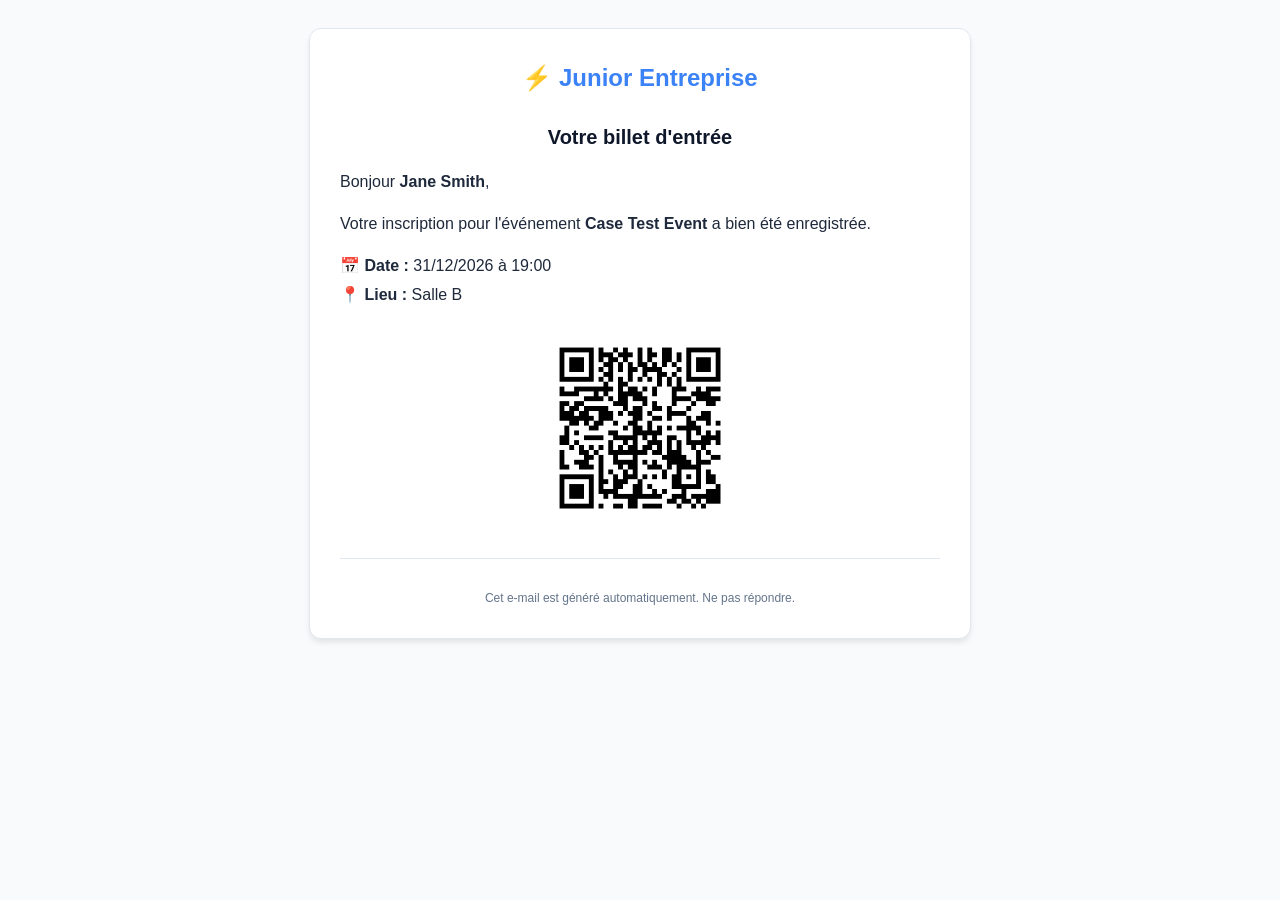
<file: debug_emails/email_913535c5-e343-4ea8-96c3-635c8ed7266a_failed.html>
<html>
      <body style="font-family:'Segoe UI', Tahoma, Geneva, Verdana, sans-serif; line-height: 1.6; color: #1e293b; background-color: #f8fafc; padding: 20px;">
        <div style="max-width: 600px; margin: 0 auto; background: #ffffff; padding: 30px; border-radius: 12px; box-shadow: 0 4px 6px -1px rgba(0, 0, 0, 0.1); border: 1px solid #e2e8f0;">
          <div style="text-align: center; margin-bottom: 24px;">
            <span style="font-size: 24px; font-weight: bold; color: #3b82f6;">⚡ Junior Entreprise</span>
          </div>
          <h2 style="color: #0f172a; font-size: 20px; font-weight: 700; margin-bottom: 16px; text-align: center;">Votre billet d'entrée</h2>
          <p>Bonjour <strong>Jane Smith</strong>,</p>
          <p>Votre inscription pour l'événement <strong>Case Test Event</strong> a bien été enregistrée.</p>
          <p style="margin: 4px 0;">📅 <strong>Date :</strong> 31/12/2026 à 19:00</p>
          <p style="margin: 4px 0 20px;">📍 <strong>Lieu :</strong> Salle B</p>
          <div style="text-align: center; margin: 20px 0;">
             <img src="../static/qrcodes/913535c5-e343-4ea8-96c3-635c8ed7266a.png" alt="QR Code" style="width: 200px; height: 200px;">
          </div>
          <hr style="border:0;border-top:1px solid #e2e8f0;margin:30px 0;">
          <p style="font-size:12px;color:#64748b;text-align:center;margin:0;">
            Cet e-mail est généré automatiquement. Ne pas répondre.
          </p>
        </div>
      </body>
    </html>
    
<!-- ERROR EmailJS: API access from non-browser environments is currently disabled.Enable this option in https://dashboard.emailjs.com/admin/account/security -->
</file>
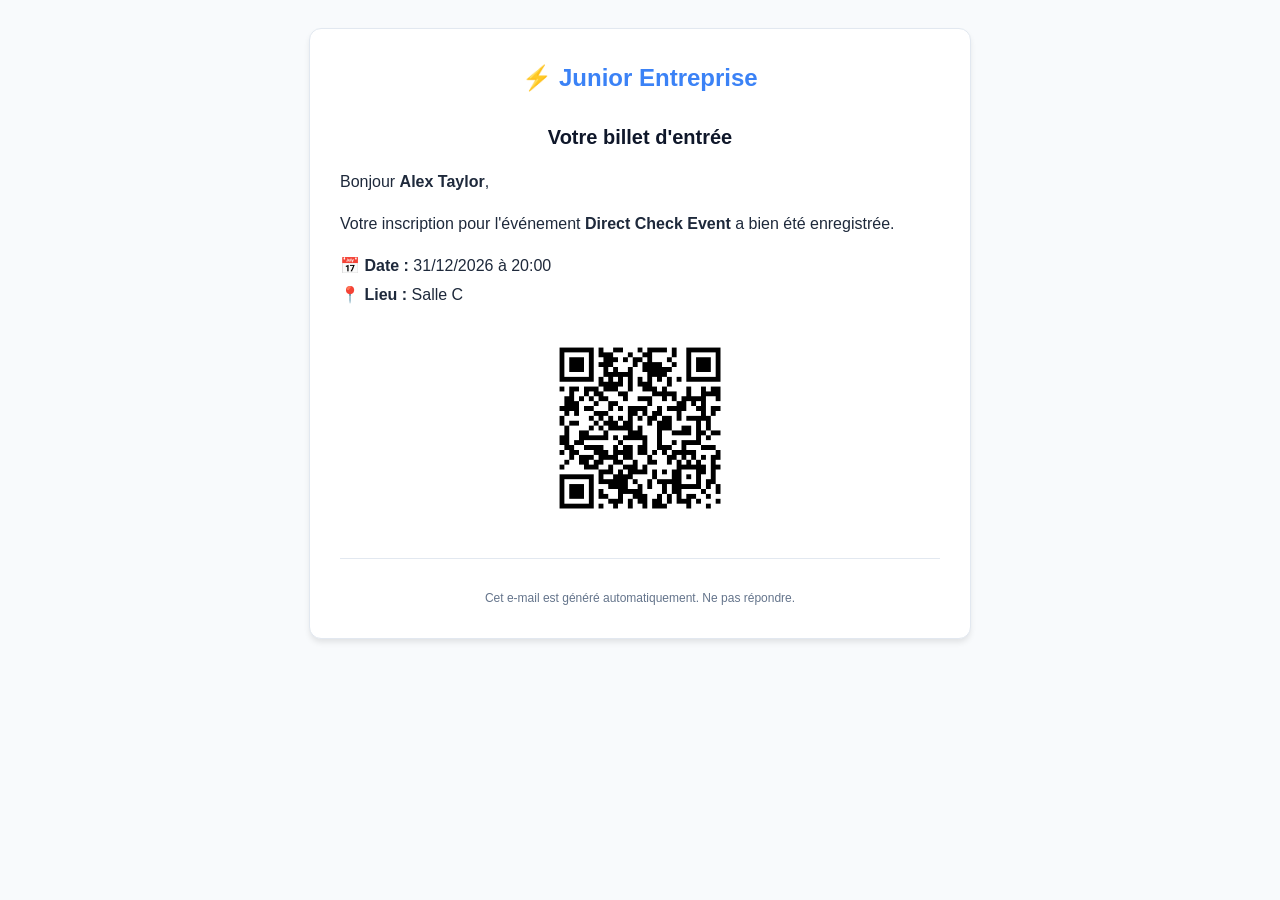
<file: debug_emails/email_f1a52da2-384a-4a74-b03b-314555f0e6b5_failed.html>
<html>
      <body style="font-family:'Segoe UI', Tahoma, Geneva, Verdana, sans-serif; line-height: 1.6; color: #1e293b; background-color: #f8fafc; padding: 20px;">
        <div style="max-width: 600px; margin: 0 auto; background: #ffffff; padding: 30px; border-radius: 12px; box-shadow: 0 4px 6px -1px rgba(0, 0, 0, 0.1); border: 1px solid #e2e8f0;">
          <div style="text-align: center; margin-bottom: 24px;">
            <span style="font-size: 24px; font-weight: bold; color: #3b82f6;">⚡ Junior Entreprise</span>
          </div>
          <h2 style="color: #0f172a; font-size: 20px; font-weight: 700; margin-bottom: 16px; text-align: center;">Votre billet d'entrée</h2>
          <p>Bonjour <strong>Alex Taylor</strong>,</p>
          <p>Votre inscription pour l'événement <strong>Direct Check Event</strong> a bien été enregistrée.</p>
          <p style="margin: 4px 0;">📅 <strong>Date :</strong> 31/12/2026 à 20:00</p>
          <p style="margin: 4px 0 20px;">📍 <strong>Lieu :</strong> Salle C</p>
          <div style="text-align: center; margin: 20px 0;">
             <img src="../static/qrcodes/f1a52da2-384a-4a74-b03b-314555f0e6b5.png" alt="QR Code" style="width: 200px; height: 200px;">
          </div>
          <hr style="border:0;border-top:1px solid #e2e8f0;margin:30px 0;">
          <p style="font-size:12px;color:#64748b;text-align:center;margin:0;">
            Cet e-mail est généré automatiquement. Ne pas répondre.
          </p>
        </div>
      </body>
    </html>
    
<!-- ERROR EmailJS: API access from non-browser environments is currently disabled.Enable this option in https://dashboard.emailjs.com/admin/account/security -->
</file>
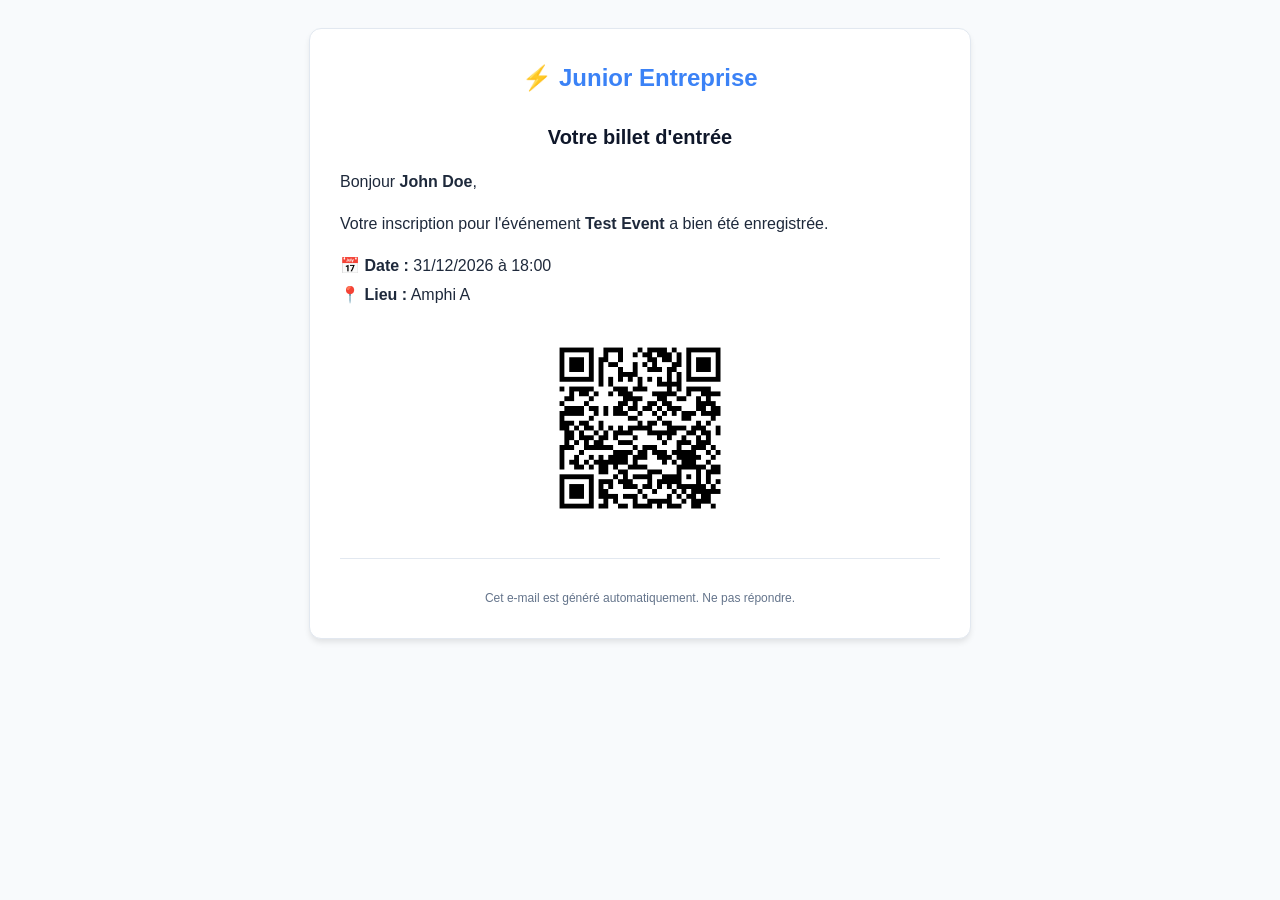
<file: debug_emails/email_f3212f64-625b-474f-be1f-f1c4bd520aff_failed.html>
<html>
      <body style="font-family:'Segoe UI', Tahoma, Geneva, Verdana, sans-serif; line-height: 1.6; color: #1e293b; background-color: #f8fafc; padding: 20px;">
        <div style="max-width: 600px; margin: 0 auto; background: #ffffff; padding: 30px; border-radius: 12px; box-shadow: 0 4px 6px -1px rgba(0, 0, 0, 0.1); border: 1px solid #e2e8f0;">
          <div style="text-align: center; margin-bottom: 24px;">
            <span style="font-size: 24px; font-weight: bold; color: #3b82f6;">⚡ Junior Entreprise</span>
          </div>
          <h2 style="color: #0f172a; font-size: 20px; font-weight: 700; margin-bottom: 16px; text-align: center;">Votre billet d'entrée</h2>
          <p>Bonjour <strong>John Doe</strong>,</p>
          <p>Votre inscription pour l'événement <strong>Test Event</strong> a bien été enregistrée.</p>
          <p style="margin: 4px 0;">📅 <strong>Date :</strong> 31/12/2026 à 18:00</p>
          <p style="margin: 4px 0 20px;">📍 <strong>Lieu :</strong> Amphi A</p>
          <div style="text-align: center; margin: 20px 0;">
             <img src="../static/qrcodes/f3212f64-625b-474f-be1f-f1c4bd520aff.png" alt="QR Code" style="width: 200px; height: 200px;">
          </div>
          <hr style="border:0;border-top:1px solid #e2e8f0;margin:30px 0;">
          <p style="font-size:12px;color:#64748b;text-align:center;margin:0;">
            Cet e-mail est généré automatiquement. Ne pas répondre.
          </p>
        </div>
      </body>
    </html>
    
<!-- ERROR EmailJS: API access from non-browser environments is currently disabled.Enable this option in https://dashboard.emailjs.com/admin/account/security -->
</file>
